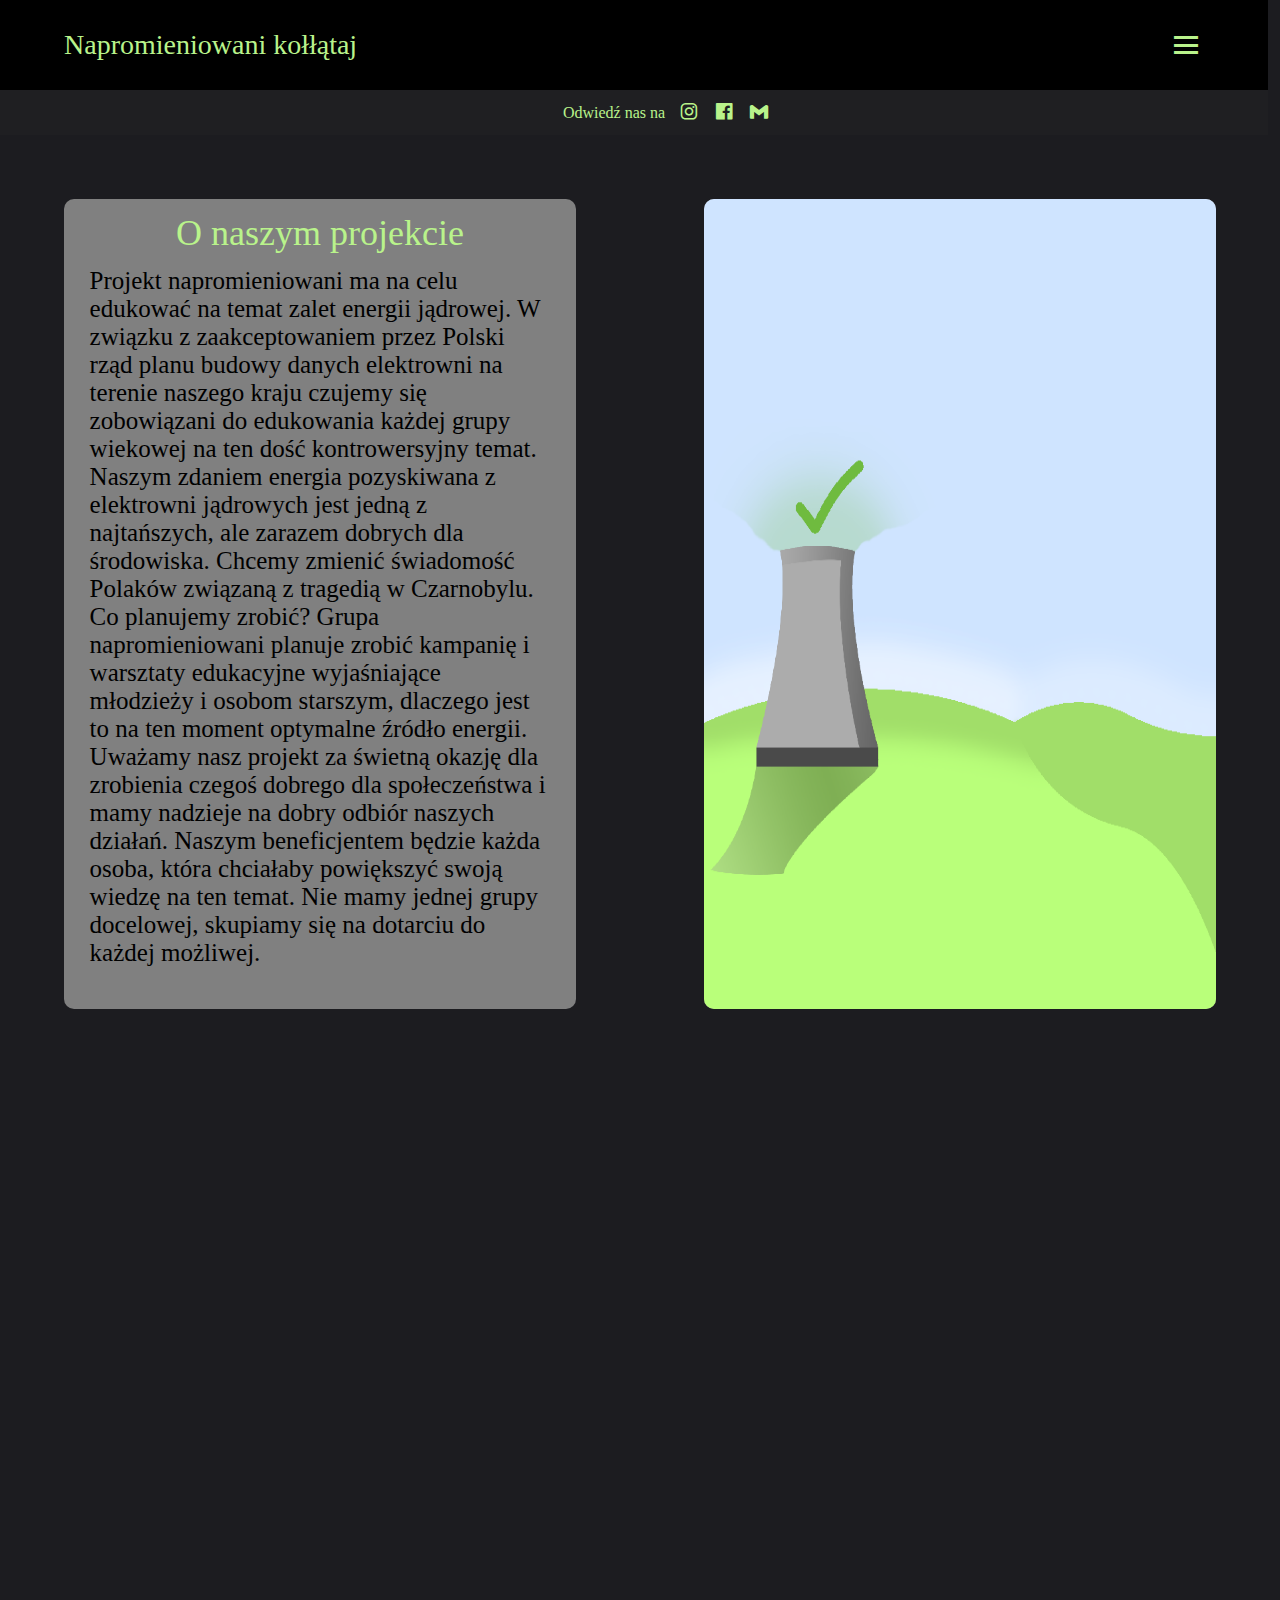
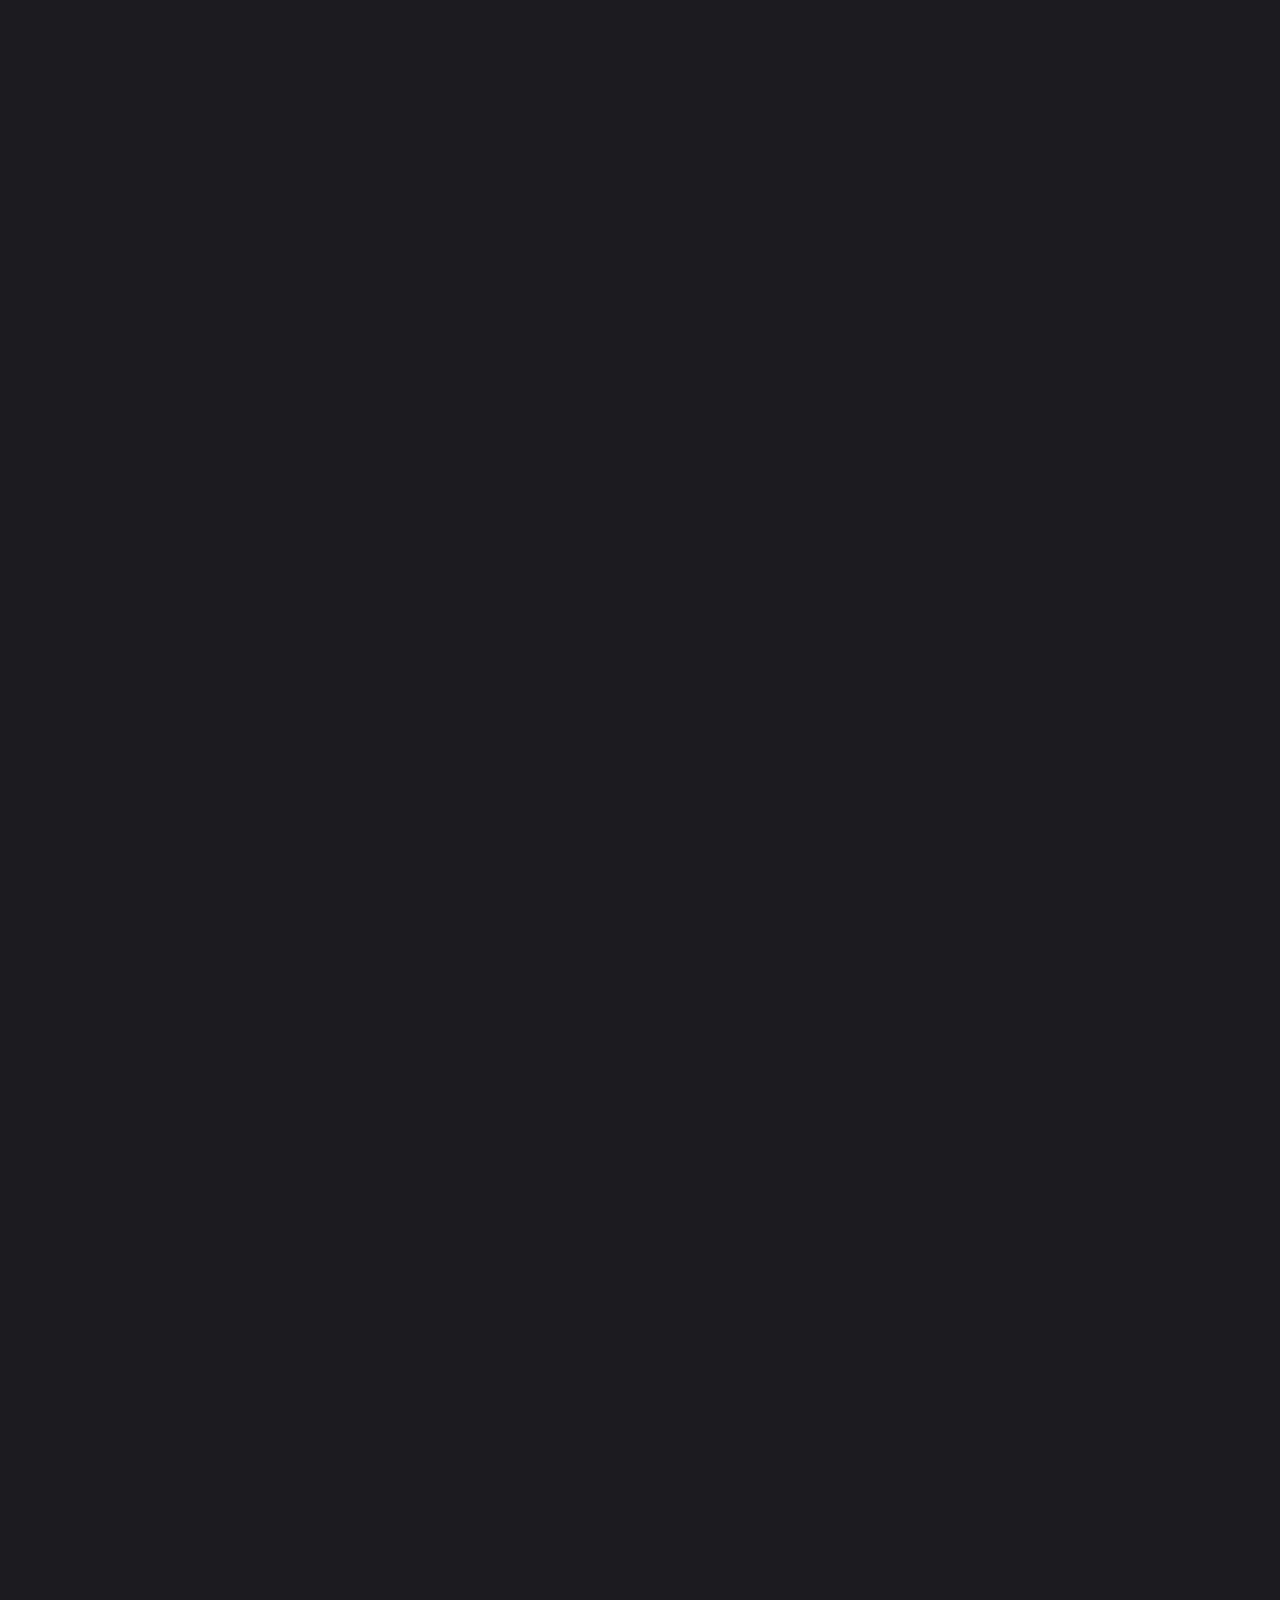
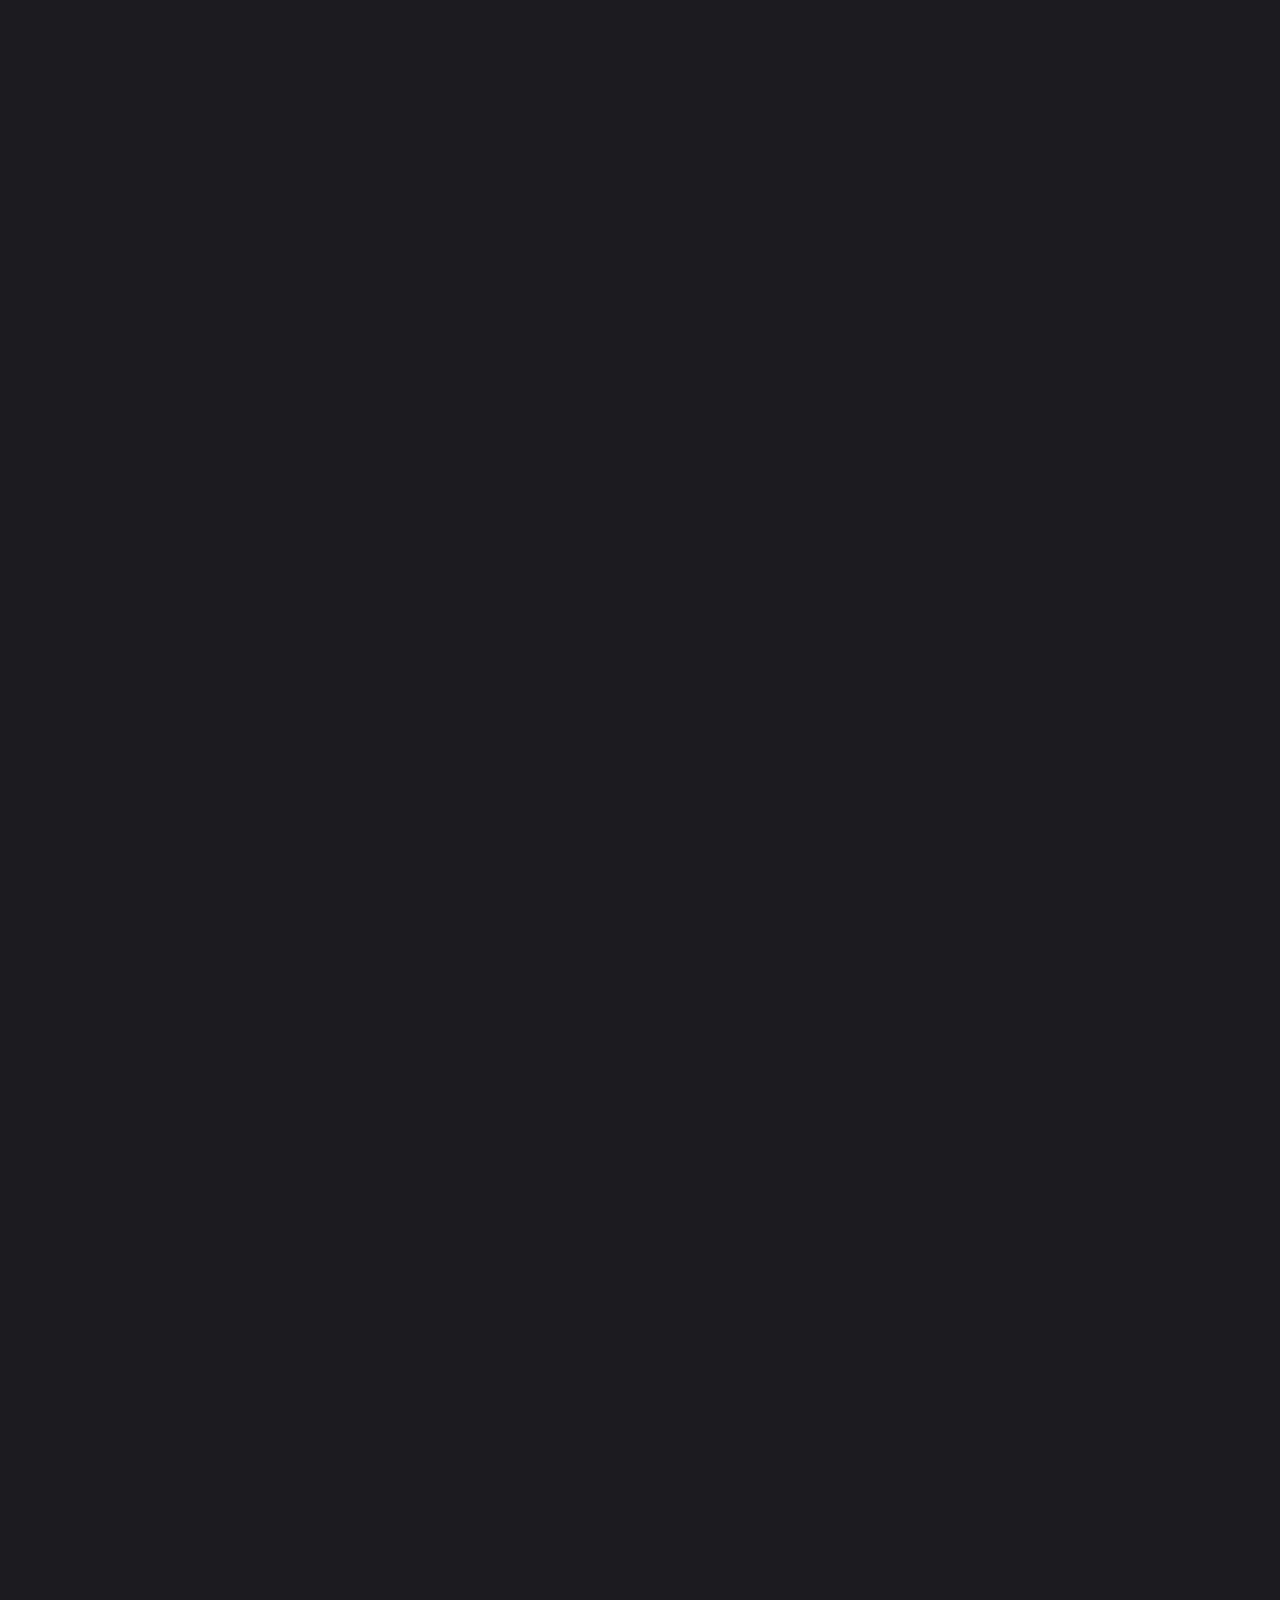
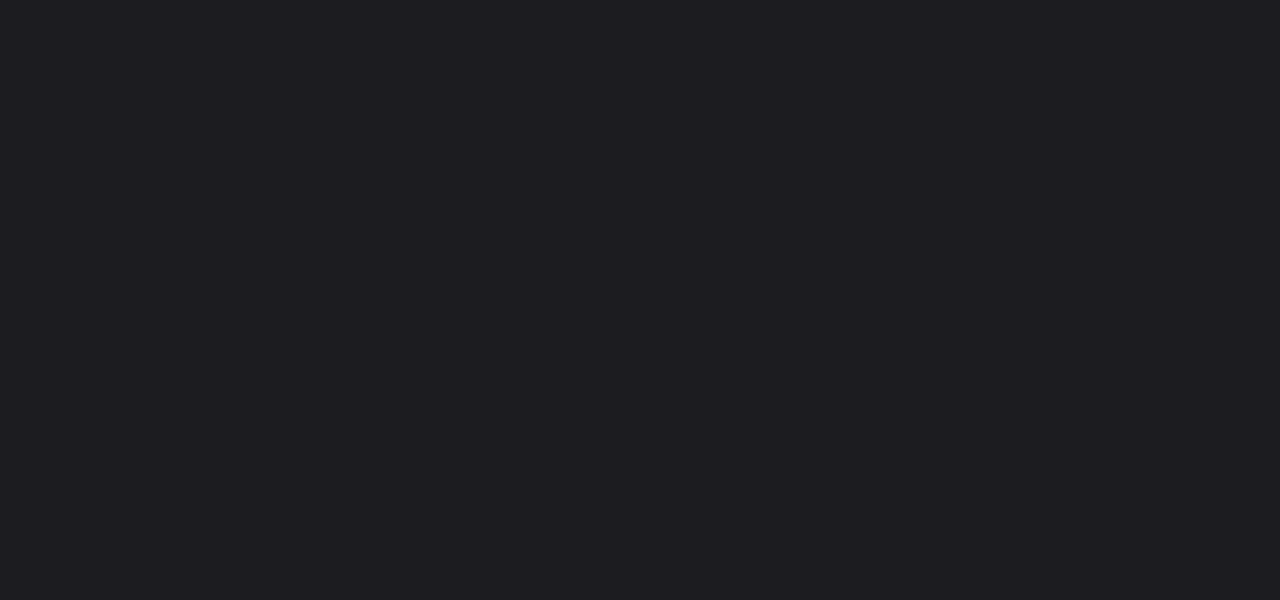
<file: onas.html>
<!DOCTYPE html>
<html lang="en">
<head>
    <meta charset="UTF-8">
    <meta http-equiv="X-UA-Compatible" content="IE=edge">
    <meta name="viewport" content="width=device-width, initial-scale=1.0">
    <title>O nas</title>
    <link rel="stylesheet" href ="onas.css"> 
    <link href="https://fonts.googleapis.com/css2?family=Roboto+Mono:wght@100&display=swap" rel="stylesheet">
    <link href='https://unpkg.com/boxicons@2.1.4/css/boxicons.min.css' rel='stylesheet'>
    <script defer src="main.js"></script>
</head>

<body>
    <nav class="nav">
        <a class="title" href="index.html">Napromieniowani kołłątaj</a>
         <i class='bx bx-menu' id="nav-icon"></i>
     
    </nav>
    <div class="socials">
        <p>Odwiedź nas na</p>
        <a href="https://www.instagram.com/"><i class='bx bxl-instagram icon'></i></a>
        <a href="#"><i class='bx bxl-facebook-square icon' ></i></a>
        <a href="#"><i class='bx bxl-gmail icon'></i></a>
       
    </div>

    <div id="menu-all" class="hide">
        <div class="menu">
              <div class="menu-option"><a href="onas.html">O nas</a></div>
              <div class="menu-option"><a href="">Quiz</a></div>
              <div class="menu-option"><a href="">Informacje</a></div>
              <div class="menu-option"><a href="">aktualnosci</a></div>
              <div class="menu-option"><a href="">FAQ</a></div>
      
          </div>

 
   
    </div>

    <div class="all-onas">
        <div class="onas">
            <p id="title1">O naszym projekcie</p>
            <p class="content">Projekt napromieniowani ma na celu edukować na temat zalet energii jądrowej. W związku z zaakceptowaniem przez Polski rząd planu budowy danych elektrowni na terenie naszego kraju czujemy się zobowiązani do edukowania każdej grupy wiekowej na ten dość kontrowersyjny temat. Naszym zdaniem energia pozyskiwana z elektrowni jądrowych jest jedną z najtańszych, ale zarazem dobrych dla środowiska. Chcemy zmienić świadomość Polaków związaną z tragedią w Czarnobylu. Co planujemy zrobić? Grupa napromieniowani planuje zrobić kampanię i warsztaty edukacyjne wyjaśniające młodzieży i osobom starszym, dlaczego jest to na ten moment optymalne źródło energii. Uważamy nasz projekt za świetną okazję dla zrobienia czegoś dobrego dla społeczeństwa i mamy nadzieje na dobry odbiór naszych działań. Naszym beneficjentem będzie każda osoba, która chciałaby powiększyć swoją wiedzę na ten temat. Nie mamy jednej grupy docelowej, skupiamy się na dotarciu do każdej możliwej.</p>
        </div>

        <div class="onas2">
            <img src="baner napromieniowani.png">
        </div>
    

    </div>
    
</body>

</html>
</file>
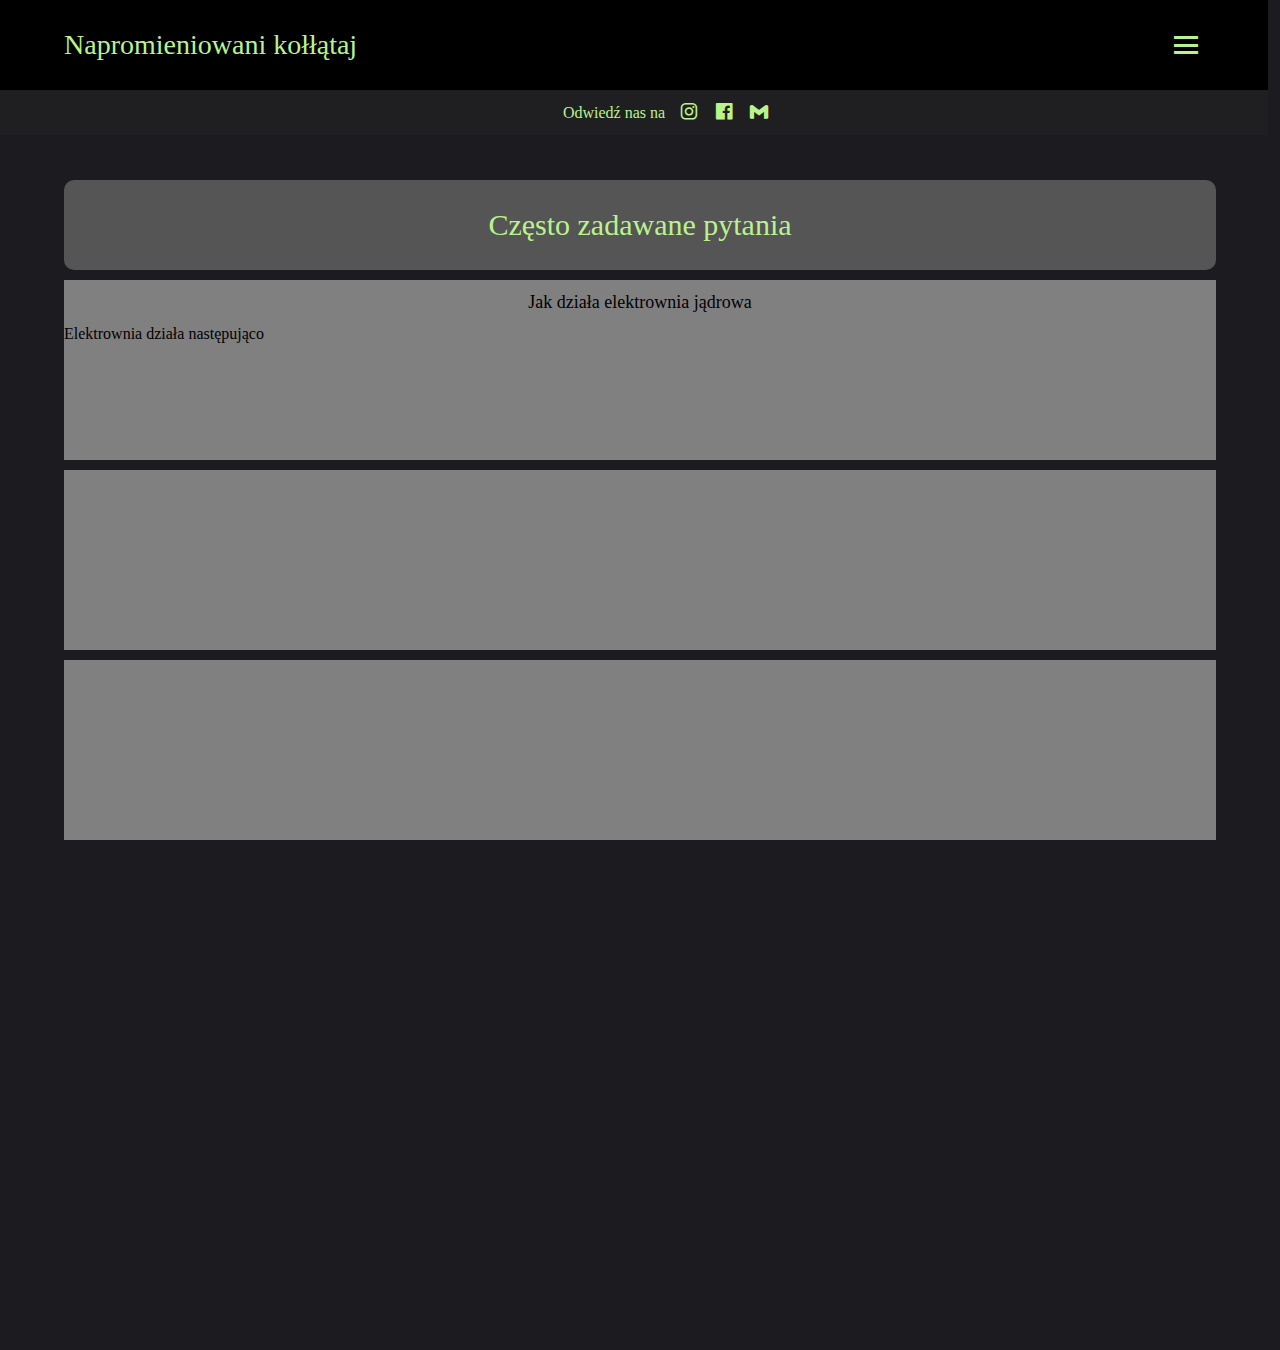
<file: pytania.html>
<!DOCTYPE html>
<html lang="en">
<head>
    <meta charset="UTF-8">
    <meta http-equiv="X-UA-Compatible" content="IE=edge">
    <meta name="viewport" content="width=device-width, initial-scale=1.0">
    <link rel="stylesheet" href="pytania.css">
    <link href='https://unpkg.com/boxicons@2.1.4/css/boxicons.min.css' rel='stylesheet'>
    <link href="style.css" rel="stylesheet">
    <script defer src="main.js"></script>
    <link rel="preconnect" href="https://fonts.googleapis.com">
    <link rel="preconnect" href="https://fonts.gstatic.com" crossorigin>
    <link href="https://fonts.googleapis.com/css2?family=Roboto+Mono:wght@100&display=swap" rel="stylesheet">
    <title>Pytania</title>
</head>
<body>
    <nav class="nav">
        <a class="title" href="index.html">Napromieniowani kołłątaj</a>
         <i class='bx bx-menu' id="nav-icon"></i>
     
    </nav>
    <div class="socials">
        <p>Odwiedź nas na</p>
        <a href="https://www.instagram.com/"><i class='bx bxl-instagram icon'></i></a>
        <a href="#"><i class='bx bxl-facebook-square icon' ></i></a>
        <a href="#"><i class='bx bxl-gmail icon'></i></a>
       
    </div>

    <div id="menu-all" class="hide">
        <div class="menu">
              <div class="menu-option"><a href="onas.html">O nas</a></div>
              <div class="menu-option"><a href="">Quiz</a></div>
              <div class="menu-option"><a href="">Informacje</a></div>
              <div class="menu-option"><a href="">aktualnosci</a></div>
              <div class="menu-option"><a href="pytania.html">FAQ </a></div>
      
          </div>
      </div>

     
    <div class="tytul"><p>Często zadawane pytania</p></div>

    <div class="all">

        <div class="question-before">
            <div class="question"><p>Jak działa elektrownia jądrowa</p></div>
            <div class="anser"><p>Elektrownia działa następująco</p></div>

        </div>

        <div class="question-before">
           

        </div>

        <div class="question-before">
            
        </div>




    </div>

</body>
</html>
</file>
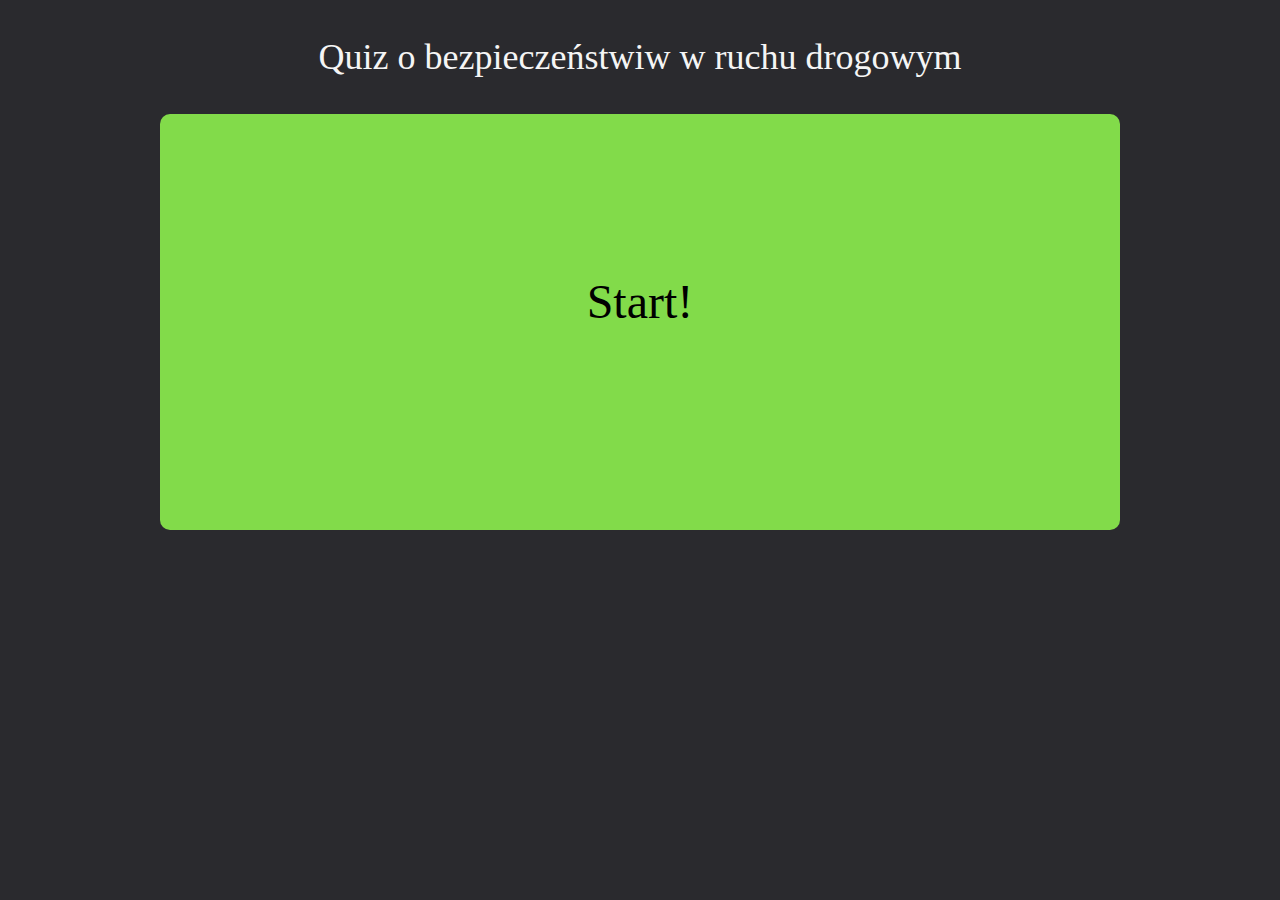
<file: quiz.html>
<!DOCTYPE html>
<html lang="en">
<head>
    <meta charset="UTF-8">
    <meta http-equiv="X-UA-Compatible" content="IE=edge">
    <meta name="viewport" content="width=device-width, initial-scale=1.0">
    <link rel="stylesheet" href="quiz.css">
    <script defer src="quiz.js"></script>
    <title>Quiz</title>
</head>

<body>

    <div class="quiz-title"><p>Quiz o bezpieczeństwiw w ruchu drogowym</p></div>

    <div id="start"><p class="start-txt">Start!</p></div>
    



    <div class="box">
        <div id="question-box" class="hide">
            <div class="score-div"><p id="score"></p></div>
            <div id="question" class="question-div">Question</div>
            <div class="buttons-div">
                <div id="anser-a" class="btn-defult"></div>
                <div id="anser-b" class="btn-defult"></div>
                <div id="anser-c" class="btn-defult"></div>
                <div id="anser-d" class="btn-defult"></div>

              
            </div>

            <div id="next">
                <div class="next-div">Następne pytanie</div>
            </div>

        </div>

        
    <div/>

        
</body>

</html>
</file>
<file: onas.css>
* {
    box-sizing: border-box;
    margin: 0;
    padding: 0;
    font-family: 'Oswald';
    font-weight: 400;
    max-zoom: 200%;
}

body {
    height: 600vh;
    width:99.1vw;
    background-color: rgb(28, 28, 32);
    position: absolute;
    display: flex;
    flex-direction: column;
}

.nav {
    position: fixed;
    top:0px;
    width:99.1vw;
    height: 10vh;
    background-color:rgb(0, 0, 0);
    display: flex;
    align-items: center;
    justify-content: space-between;
    color:black
    
    
}

#nav-icon {
    font-size: 36px;
    margin-right: 5vw;
    color:rgb(185,243,139);
 
}

.logo {
    font-size: 28px;
    font-weight: 500;
    margin-left: 5vw;
}

.menu {
    position: fixed;
    width: 30vw;
    height: 15vh;
    background-color:rgb(0, 0, 0);
    right: 0vw;
    top: 10vh;
    display: flex;
    justify-content: center;
    align-items: center;
    flex-direction: column;
    border-bottom-left-radius: 10px;
    border-bottom-right-radius: 10px;
}

.menu-option {
    width: 30vw;
    height: 5vh;
    display: flex;
    justify-content: center;
    align-items: center;
    color:white;
    text-decoration: none;
    font-size: 18px;
}

.menu-option:hover {
    width: 30vw;
    height: 6.25vh;
    display: flex;
    justify-content: center;
    align-items: center;
    color: white;
    text-decoration: none;
    background-color:rgb(10, 10, 10);
    font-size: 22px;
    transition: ease 0.5s;
    border-bottom-left-radius: 10px;
    border-bottom-right-radius: 10px;
}

.menu-option a {
    color:rgb(185,243,139);
    text-decoration: none;
}

.hide {
    display: none;
}
.show {
    display:block;
}


.title {
    margin-left: 5vw;
    font-size: 28px;
    color:rgb(185,243,139);
    text-decoration: none;
}

.logo {
    width: 38rem;
    height: 38rem;
    margin-top: 1vh;
    margin-left: 2vw;
    font-size: 36px;
}

.box h1 {
    margin: 1vw;
    font-size: 24px;
    font-weight: 500;
}

.box p {
    font-size: 18px;
    margin: 1vw;
}

.socials {
    height: 5vh;
    min-width: 99.1vw;
    background-color:rgb(31, 31, 34);
    margin-top: 10vh;
    display: flex;
    align-items: center;
    justify-content: center;
    color:whitesmoke;
    color:rgb(185,243,139);
    gap:1vw
    
}

.icon {
    text-decoration: none;
    color:rgb(185,243,139);
    font-size: 22px;
}
.socials p {
    margin-left:5vw;
    color:rgb(185,243,139);
}

.hide {
    display: none;
}

.onas {
    margin-left: 5vw;
    margin-top: 5vw;
    width: 40vw;
    height: 90vh;
    background-color:grey;
    border-radius: 10px;
    display: flex;
    flex-direction: column;

    align-items: center;
}

.onas p {
    font-size: 25px;
    margin-left:2vw;
    margin-right: 2vw;
    margin-top: 1vw;
}

#title1 {
    font-size: 36px;
    color:rgb(185,243,139);;
}

.onas2 {
    margin-top:-90vh;
    margin-left: 55vw;
    width: 40vw;
    height: 90vh;
    background-color:grey;
    border-radius: 10px;
    display: flex;
    flex-direction: column;
    align-items: center;
}

.onas2 img {
   width: 40vw;
   height: 90vh;
   border-radius:10px;
}


@media screen and (max-width: 1200px) {
    
* {
    box-sizing: border-box;
    margin: 0;
    padding: 0;
    font-family: 'Oswald';
    font-weight: 400;
    max-zoom: 200%;
}

body {
    height: 250vh;
    width:100vw;
    background-color: rgb(28, 28, 32);
    position: absolute;
    display: flex;
    flex-direction: column;
}

.nav {
    position: fixed;
    top:0px;
    width:100vw;
    height: 10vh;
    background-color:rgb(0, 0, 0);
    display: flex;
    align-items: center;
    justify-content: space-between;
    color:black
    
    
}

#nav-icon {
    font-size: 36px;
    margin-right: 5vw;
    color:rgb(185,243,139);
 
}

.logo {
    font-size: 28px;
    font-weight: 500;
    margin-left: 5vw;
}

.menu {
    position: fixed;
    width: 30vw;
    height: 15vh;
    background-color:rgb(0, 0, 0);
    right: 0vw;
    top: 10vh;
    display: flex;
    justify-content: center;
    align-items: center;
    flex-direction: column;
    border-bottom-left-radius: 10px;
    border-bottom-right-radius: 10px;
}

.menu-option {
    width: 30vw;
    height: 5vh;
    display: flex;
    justify-content: center;
    align-items: center;
    color:white;
    text-decoration: none;
    font-size: 18px;
}

.menu-option:hover {
    width: 30vw;
    height: 6.25vh;
    display: flex;
    justify-content: center;
    align-items: center;
    color: white;
    text-decoration: none;
    background-color:rgb(10, 10, 10);
    font-size: 22px;
    transition: ease 0.5s;
    border-bottom-left-radius: 10px;
    border-bottom-right-radius: 10px;
}

.menu-option a {
    color:rgb(185,243,139);
    text-decoration: none;
}

.hide {
    display: none;
}
.show {
    display:block;
}


.title {
    margin-left: 5vw;
    font-size: 28px;
    color:rgb(185,243,139);
    text-decoration: none;
}

.logo {
    width: 38rem;
    height: 38rem;
    margin-top: 1vh;
    margin-left: 2vw;
    font-size: 36px;
}

.box h1 {
    margin: 1vw;
    font-size: 24px;
    font-weight: 500;
}

.box p {
    font-size: 18px;
    margin: 1vw;
}

.socials {
    height: 5vh;
    min-width: 100vw;
    background-color:rgb(31, 31, 34);
    margin-top: 10vh;
    display: flex;
    align-items: center;
    justify-content: center;
    color:whitesmoke;
    color:rgb(185,243,139);
    gap:1vw
    
}

.icon {
    text-decoration: none;
    color:rgb(185,243,139);
    font-size: 22px;
}
.socials p {
    margin-left:5vw;
    color:rgb(185,243,139);
}

.hide {
    display: none;
}

.onas {
    
    margin-top: 5vw;
    width: 90vw;
    height: 100vh;
    background-color:grey;
    border-radius: 10px;
    display: flex;
    flex-direction: column;
    align-items: center;
}

.onas p {
    font-size:2.3vh;
    margin-left:2vw;
    margin-right: 2vw;
    margin-top: 1vw;
}

#title1 {
    font-size: 36px;
    color:rgb(185,243,139);;
}

.onas2 {
    width: 90vw;
    height: 30vh;
    margin-top: 5vh;
    margin-left: 5vw;
    background-color:grey;
    border-radius: 10px;
    display: flex;
    flex-direction: column;
    align-items: center;
}

.onas2 img {
   width: 90vw;
   height: 40vh;
   border-radius:10px;
}


.all-onas {
    width: 90vw;
    height: 500vh;
    display: flex;
    flex-direction: column;
}

}
</file>
<file: pytania.css>
* {
    box-sizing: border-box;
    margin: 0;
    padding: 0;
    font-family: 'Oswald';
    font-weight: 400;
    max-zoom: 200%;
}

body {
    height: 600vh;
    width:100vw;
    background-color: rgb(28, 28, 32);
    position: absolute;
    display: flex;
    flex-direction: column;
}

.nav {
    position: fixed;
    top:0px;
    width:100%;
    height: 10vh;
    background-color:rgb(0, 0, 0);
    display: flex;
    align-items: center;
    justify-content: space-between;
    color:black
    
    
}

#nav-icon {
    font-size: 36px;
    margin-right: 5vw;
    color:rgb(185,243,139);
 
}

.logo {
    font-size: 28px;
    font-weight: 500;
    margin-left: 5vw;
}

.menu {
    position: fixed;
    width: 30vw;
    height: 25vh;
    background-color:rgb(0, 0, 0);
    right: 0vw;
    top: 10vh;
    display: flex;
    justify-content: center;
    align-items: center;
    flex-direction: column;
    border-bottom-left-radius: 10px;
    border-bottom-right-radius: 10px;
}

.menu-option {
    width: 30vw;
    height: 5vh;
    display: flex;
    justify-content: center;
    align-items: center;
    color:white;
    text-decoration: none;
    font-size: 18px;
}

.menu-option:hover {
    width: 30vw;
    height: 6.25vh;
    display: flex;
    justify-content: center;
    align-items: center;
    color: white;
    text-decoration: none;
    background-color:rgb(10, 10, 10);
    font-size: 22px;
    transition: ease 0.5s;
    border-bottom-left-radius: 10px;
    border-bottom-right-radius: 10px;
}

.menu-option a {
    color:rgb(185,243,139);
    text-decoration: none;
}

.hide {
    display: none;
}
.show {
    display:block;
}


.title {
    margin-left: 5vw;
    font-size: 28px;
    color:rgb(185,243,139);
    text-decoration: none;
}

.logo {
    width: 38rem;
    height: 38rem;
    margin-top: 1vh;
    margin-left: 2vw;
    font-size: 36px;
}

.box h1 {
    margin: 1vw;
    font-size: 24px;
    font-weight: 500;
}

.box p {
    font-size: 18px;
    margin: 1vw;
}

.socials {
    height: 5vh;
    min-width: 100vw;
    background-color:rgb(31, 31, 34);
    margin-top: 10vh;
    display: flex;
    align-items: center;
    justify-content: center;
    color:whitesmoke;
    color:rgb(185,243,139);
    gap:1vw
    
}

.icon {
    text-decoration: none;
    color:rgb(185,243,139);
    font-size: 22px;
}
.socials p {
    margin-left:5vw;
    color:rgb(185,243,139);
}

.hide {
    display: none;
}


.all {
    width: 90vw;
    height: 100vh;
    margin-left: 5vw;
    display: flex;
    flex-direction: column;
    
}

.tytul {
    width: 90vw;
    height: 10vh;
    background-color:rgb(85, 85, 85) ;
    margin-left: 5vw;
    margin-top: 5vh;
    display: flex;
    justify-content: center;
    align-items: center;
    border-radius: 10px;

}

.tytul p {
    font-size: 30px;
    color: rgb(185,243,139);
}

.question-before {
    width: 90vw;
    height: 20vh;
    background-color:grey;
    margin-top: 10px;
}

.question {
    width: 90vw;
    height: 5vh;
    display: flex;
    align-items: center;
    justify-content: center;
}

.question p {
    font-size: 18px;
}
</file>
<file: style.css>
* {
    box-sizing: border-box;
    margin: 0;
    padding: 0;
    font-family: 'Oswald';
    font-weight: 400;
    max-zoom: 200%;
}

body {
    height: 150vh;
    width:98vw;
    background-color: rgb(28, 28, 32);
    position: absolute;
    display: flex;
    flex-direction: column;
}

.nav {
    position: fixed;
    top:0px;
    width:99.1vw;
    height: 10vh;
    background-color:rgb(0, 0, 0);
    display: flex;
    align-items: center;
    justify-content: space-between;
    color:black
    
    
}


#nav-icon {
    font-size: 36px;
    margin-right: 5vw;
    color:rgb(185,243,139);
 
}

.logo {
    font-size: 28px;
    font-weight: 500;
    margin-left: 5vw;
}

.menu {
    position: fixed;
    width: 30vw;
    height: 25vh;
    background-color:rgb(0, 0, 0);
    left: 70vw;
    top: 10vh;
    display: flex;
    justify-content: center;
    align-items: center;
    flex-direction: column;
    border-bottom-left-radius: 10px;
    border-bottom-right-radius: 10px;
}

.menu-option {
    width: 30vw;
    height: 5vh;
    display: flex;
    justify-content: center;
    align-items: center;
    color:white;
    text-decoration: none;
    font-size: 18px;
}

.menu-option:hover {
    width: 30vw;
    height: 6.25vh;
    display: flex;
    justify-content: center;
    align-items: center;
    color: white;
    text-decoration: none;
    background-color:rgb(10, 10, 10);
    font-size: 22px;
    transition: ease 0.5s;
    border-bottom-left-radius: 10px;
    border-bottom-right-radius: 10px;
}

.menu-option a {
    color:rgb(185,243,139);
    text-decoration: none;
}

.hide {
    display: none;
}
.show {
    display:block;
}


.title {
    margin-left: 5vw;
    font-size: 28px;
    color:rgb(185,243,139);
    text-decoration: none;
}

.logo {
    width: 38rem;
    height: 38rem,;
    margin-top: 1vh;
    margin-left: 2vw;
    font-size: 36px;
}

.box h1 {
    margin: 1vw;
    font-size: 24px;
    font-weight: 500;
}

.box p {
    font-size: 18px;
    margin: 1vw;
}

.socials {
    height: 5vh;
    min-width: 99.1vw;
    background-color:rgb(31, 31, 34);
    margin-top: 10vh;
    display: flex;
    align-items: center;
    justify-content: center;
    color:whitesmoke;
    color:rgb(185,243,139);
    gap:1vw
    
}

.icon {
    text-decoration: none;
    color:rgb(185,243,139);
    font-size: 22px;
}
.socials p {
    margin-left:5vw;
    color:rgb(185,243,139);
}

.hide {
    display: none;
}

.cele {
    width: 90vw;
    height:60vh;
    display: flex;
    flex-direction: row;
}

.title-main {
    font-size: 36px;
    color:rgb(185,243,139);
    margin-top: 2vw;
    margin-left: 5vw;
}

.cel {
    width: 40vw;
    height: 12vh;
    background-color:gray;
    border-radius: 10px;
    display: flex;
    flex-direction: row;
}

.list {
    width: 35vw;
    height: 60vh;
    margin-left: 5vw;
    margin-top: 5vh;
    display: flex;
    flex-direction: column;
    gap: 10px;
}

.normal {
    font-size: 18px;
    color: rgb(34, 34, 34);
    margin-top: 15px;
    
    
}

.start {
    font-size: 22px;
    color:rgb(185,243,139);
    margin: 10px;
    font-weight: 500;
    display: flex;
    flex-direction: column;

}

.gablotte {
    width: 90vw;
    height: 90vh;
    margin-top: 5vh;
    margin-left: 5vw;
}

.controls {
    width: 90vw;
    height: 10vh;
    margin-left: 5vw;
    display: flex;
    justify-content: center;
    align-items: center;
    gap: 5px;
}

.dot{
    width: 10px;
    height: 10px;
    background-color:gray;
    border-radius: 5px;
}

.left {
    font-size: 24px;
    color: white;
}

.right {
    font-size: 24px;
    color: white;
}

.dot-selected {
    width: 12px;
    height: 12px;
    background-color:white;
    border-radius: 6px;
}

.hide {
    display: none;
}

.gablotteitem {
    transition: ease-in-out 1s;
}

.gablotteitem img {
    width: 100%;
    margin-top: 22vh;
}

.about-us {
    width: 90vw;
    height: 50vh;
    background-color: gray;
    margin-left:5vw ;
    border-radius: 10px;
    display: flex;
    flex-direction:row;
    word-wrap: break-word;
}

.about-us p {
    font-size: 22px;
    color:rgb(185,243,139);
    text-align:left;
    margin-left: 10px;
    margin-top: 10px;
}


.about-us h1 {
    margin-left:10px;
    font-weight: 600;
}


.IMG1 {
    width: 600px;
    height:350px;
    margin-left: 3.5vw;
    margin-top: 3.5vh;
    outline: solid rgb(61, 61, 61);
    border-radius: 10px;
}

.text1 {
    width: 50vw;
    word-wrap: break-word;
    
}


.icon2 {
    font-size: 45px;
    margin-left: 15px;
    
}



@media screen and (max-width: 1200px) {
    * {

        margin: 0;
        padding: 0;
        font-family: 'Oswald';
        font-weight: 400;
    }
    
    body {
        height: 150vh;
        width: 100vw;
        background-color: rgb(28, 28, 32);
        position: absolute;
        display: flex;
        flex-direction: column;
    }
    
    .nav {
        position: fixed;
        top:0px;
        width:100vw;
        height: 10vh;
        background-color:rgb(0, 0, 0);
        display: flex;
        align-items: center;
        justify-content: space-between;
        color:black
        
        
    }
    
    
    #nav-icon {
        font-size: 36px;
        margin-right: 5vw;
        color:rgb(185,243,139);
     
    }
    
    .logo {
        font-size: 22px;
        font-weight: 500;
        margin-left: 5vw;
    }
    
    .menu {
        position: fixed;
        width: 30vw;
        height: 25vh;
        background-color:rgb(0, 0, 0);
        right: 0vw;
        top: 10vh;
        display: flex;
        justify-content: center;
        align-items: center;
        flex-direction: column;
        border-bottom-left-radius: 10px;
        border-bottom-right-radius: 10px;
    }
    
    .menu-option {
        width: 30vw;
        height: 5vh;
        display: flex;
        justify-content: center;
        align-items: center;
        color:white;
        text-decoration: none;
        font-size: 18px;
    }
    
    .menu-option:hover {
        width: 30vw;
        height: 6.25vh;
        display: flex;
        justify-content: center;
        align-items: center;
        color: white;
        text-decoration: none;
        background-color:rgb(10, 10, 10);
        font-size: 22px;
        transition: ease 0.5s;
        border-bottom-left-radius: 10px;
        border-bottom-right-radius: 10px;
    }
    
    .menu-option a {
        color:rgb(185,243,139);
        text-decoration: none;
    }
    
    .hide {
        display: none;
    }

    .title {
        margin-left: 5vw;
        font-size: 22px;
        color:rgb(185,243,139);
        text-decoration: none;
    }
    
    .logo {
        width: 90vw;
        height:90vw,;
        margin-top: 1vh;
        margin-left: 5vw;
        font-size: 36px;
    }
    
    .box h1 {
        margin: 1vw;
        font-size: 24px;
        font-weight: 500;
    }
    
    .box p {
        font-size: 18px;
        margin: 1vw;
    }
    
    .socials {
        height: 5vh;
        width: 100vw;
        background-color:rgb(31, 31, 34);
        margin-top: 10vh;
        display: flex;
        align-items: center;
        justify-content: center;
        color:rgb(185,243,139);
        gap:1vw
        
    }
    
    .icon {
        text-decoration: none;
        color:rgb(185,243,139);
        font-size: 18px;
    }
    .socials p {
        font-size: 14px;
        margin-left:5vw;
        color:rgb(185,243,139);
    }
    
    .hide {
        display: none;
    }
    
    .cele {
        width:180vh;
        height:60vw;
        display: flex;
        flex-direction: column;
    }
    
    .title-main {
        font-size: 32px;
        color:rgb(185,243,139);
        margin-top: 2vw;
        margin-right: 100px;

    }
    
    .cel {
        width: 90vw;
        height: 12vh;
        background-color:gray;
        border-radius: 10px;
        display: flex;
        flex-direction: row;
        margin-left: 0vw;
    }
    
    .list {
        width: 35vw;
        height: 60vh;
        margin-left: 5vw;
        margin-top: 5vh;
        display: flex;
        flex-direction: column;
        gap: 10px;
    }
    
    .normal {
        font-size: 12px;
        color: rgb(34, 34, 34);
        margin-top: 16px;
        
        
    }
    
    .start {
        font-size: 22px;
        color:rgb(185,243,139);
        margin: 10px;
        font-weight: 500;
    
    }
    
    .gablotte {
        width: 90vw;
        height: 50vh;
        margin-left: 5vw;
        margin-top: 0vh;
    }
    
    .controls {
        width: 90vw;
        height: 10vh;
        margin-left: 5vw;
        display: flex;
        justify-content: center;
        align-items: center;
        gap: 5px;
    }
    
    .dot{
        width: 10px;
        height: 10px;
        background-color:gray;
        border-radius: 5px;
    }
    
    .left {
        font-size: 24px;
        color: white;
    }
    
    .right {
        font-size: 24px;
        color: white;
    }
    
    .dot-selected {
        width: 12px;
        height: 12px;
        background-color:white;
        border-radius: 6px;
    }
    
    .hide {
        display: none;
    }
    
    
    .gablotteitem img {
        width: 90vw;
        margin-top: 22vh;
    }
    
    .about-us {
        
        width: 90vw;
        height: 50vh;
        background-color: gray;
        margin-left:5vw ;
        border-radius: 10px;
        display: flex;
        flex-direction:column;
        margin-top: 85vh;
    }
    
    .about-us p {
        font-size: 12px;
        color:rgb(185,243,139);
        margin: 10px;
    
    }
    
    
    .about-us h1 {
        margin-left:10px;
        font-weight: 600;
    }
    
    
    .IMG1 {
       
        visibility: hidden;
        margin-top: -10vh;
        width:100px;
        height:100px;
        margin-left:10px;
        outline: solid rgb(185,243,139);
        border-radius: 10px;
    }

    .text1 {
        width: 90vw;
        height: 50vh;
    }
    
    .icon2 {
        font-size: 40px;
        margin-left: 15px;
        
    }


  }
</file>
<file: quiz.css>
* {
    font-family: poppins;
}

body {
    width: 100%;
    box-sizing: border-box;
    margin: 0;
    padding: 0;
    display: flex;
    justify-content: center;
    align-items:center;
    flex-direction: column;
    background-color:rgb(42,42,46);
}

.hide {
    display: none;
}

.quiz-title {
    font-size: 36px;
    color: whitesmoke;
}

#question-box {
    width: 60rem;
    height: 26rem;
    background-color:rgb(56,56,61);
    border-radius: 10px;
}

#start {
    width: 60rem;
    height: 26rem;
    background-color:rgb(130, 219, 74);
    font-size: 48px;
    border-radius: 10px;
}

#start:hover {
    width: 60rem;
    height: 26rem;
    background-color:rgb(130, 219, 74);
    font-size: 48px;
    border-radius: 10px;
    transform: scale(1.02);
    transition: ease 0.3s;
}

.start-txt {
    display: flex;
    justify-content: center;
    margin-top:10rem;
}

.score-div {
    width:60rem;
    height: 4rem;
    display: flex;
    justify-content: center;
    align-items: center;
    color: whitesmoke;
}

.question-div {
    width: 60rem;
    height: 4rem;
    display: flex;
    justify-content: center;
    align-items: center;
    color: whitesmoke;
}

.btn-defult {
    width: 12rem;
    height: 8rem;
    background-color: rgb(230, 230, 230);
    display: flex;
    justify-content: center;
    align-items: center;
    border-radius: 10px;
}

.btn-correct {
    width: 12rem;
    height: 8rem;
    background-color: green;
    display: flex;
    justify-content: center;
    align-items: center;
    border-radius: 10px;
}


.btn:hover {
    width: 12rem;
    height: 8rem;
    display: flex;
    justify-content: center;
    align-items: center;
    border-radius: 10px;
    transform: scale(1.02);
    transition: ease 0.3s;
    
}

.buttons-div {
    width: 60rem;
    height: 12rem;
    display: flex;
    justify-content: center;
    align-items: center;
    gap: 2.5rem;
}

.next-div {
    width: 56rem;
    height: 4rem;
    background-color:gray;
    display: flex;
    justify-content: center;
    align-items: center;
    border-radius:10px;
    margin-left: 2rem;
    color: whitesmoke;
}
</file>
